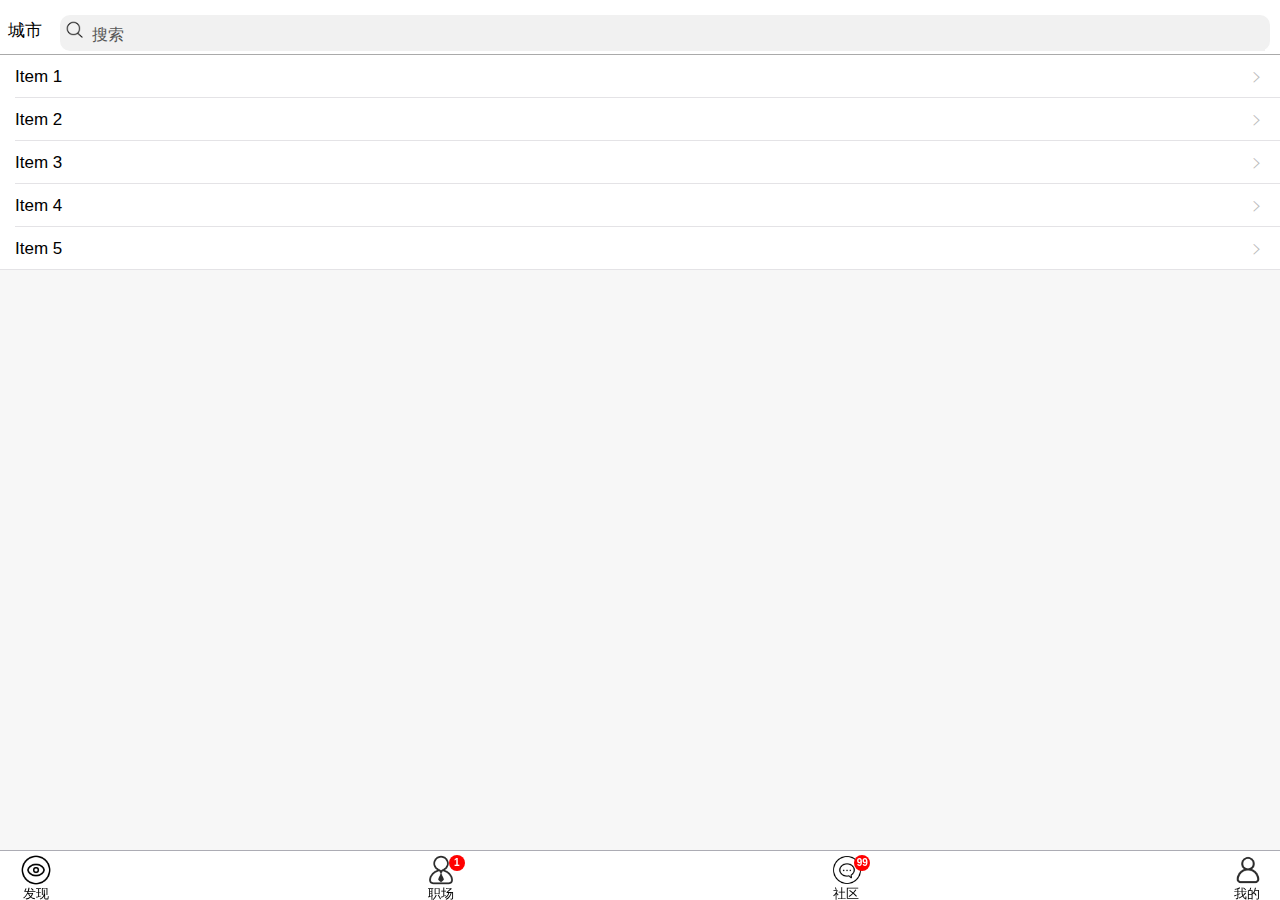
<file: partjob/index.html>
<!DOCTYPE html>
<html>
<head>
    <meta charset="utf-8">
    <meta name="viewport" content="width=device-width,initial-scale=1,minimum-scale=1,maximum-scale=1,user-scalable=no" />
	<meta name="apple-mobile-web-app-capable" content="yes">
	<meta name="apple-mobile-web-app-status-bar-style" content="black">
    <title></title>
    <script src="js/mui.min.js"></script>
    <link href="css/mui.min.css" rel="stylesheet"/>
	<script type="text/javascript" src="./js/jquery.js"></script>
	<script src="js/common.js" type="text/javascript" charset="utf-8"></script>
    <script type="text/javascript" charset="utf-8">
      	mui.init({
      	  pullRefresh : {
      	    container:"#body-show",//下拉刷新容器标识，querySelector能定位的css选择器均可，比如：id、.class等
      	    // down : {
      	    //   style:'circle',//必选，下拉刷新样式，目前支持原生5+ ‘circle’ 样式
      	    //   color:'#2BD009', //可选，默认“#2BD009” 下拉刷新控件颜色
      	    //   height:'50px',//可选,默认50px.下拉刷新控件的高度,
      	    //   range:'100px', //可选 默认100px,控件可下拉拖拽的范围
      	    //   offset:'50px', //可选 默认0px,下拉刷新控件的起始位置
      	    //   auto: false,//可选,默认false.首次加载自动上拉刷新一次
      	    //   callback :pulldownRefresh //必选，刷新函数，根据具体业务来编写，比如通过ajax从服务器获取新数据；
      	    // },
			up : {
			  callback :pullupRefresh //必选，刷新函数，根据具体业务来编写，比如通过ajax从服务器获取新数据；
			},
      	  },
      	});
		document.addEventListener( "plusready", function(){
			plus.navigator.setStatusBarStyle("dark");
			plus.navigator.setStatusBarBackground("#FFFFFF");
		}, false );
    </script>
	
	<script type="text/javascript">		
		var flag = [0, 0, 0, 0];
		$(function(){
			var height = $(window).height();
			var width = $(window).width();
			$(".my-foot").css({top: (height-50)+"px", width: width+"px"});
			$("#top-search").css("width", width);
			$(".my-foot img:nth-child(2)").css("margin-left", (width-40-134)/3);
			$(".my-foot img:nth-child(3)").css("margin-left", (width-40-134)/3);
			$(".my-foot img:nth-child(4)").css("margin-left", (width-40-134)/3-4);
			$(".search").css("width", (width-70));
			$(".search-input").css("width", (width-105));
			$("#img01").css({top: (height-17)+"px", left: "23px"})
			$(".my-foot span").css("top", height-17)
			$("#img02").css("left", (width-40-134)/3*1+59);
			$("#img03").css("left", (width-40-134)/3*2+96);
			$("#img04").css("left", (width-40-134)/3*3+128);
			$(".label-city").css({top: height/4+6+"px", left: "15px"});
			
			$(".city").click(
				function() {
					var city = ['秦皇岛', '石家庄', '徐州', '济南', '新乡', '唐山', '长治', '哈尔滨', '潍坊', '烟台', '保定'];
					for (var i = 0; i < city.length; i++) {
						$(".choose-city ul").append(
							'<button type="button" class="mui-btn" onclick="cityChanged(event)">'+city[i]+'</button>'
						);
					}
					
					$(".choose-city").show();
					$("#body-show").css({overflow: "hidden"});
					$('.choose-city').animate({
						top: height/4,
						left: 10,
						width: width-20,
						height:height/2
					},300,'swing',function(){
						$(".city-close").css({top: height/4+5+"px"});
						$(".label-city").show();
						$(".city-close").show();
					});
				});
				
			$(".city-close").click(
				function() {
					$(".city-close").hide();
					$(".label-city").hide();
					$('.choose-city').animate({
						top: 15,
						left: 10,
						width: 0,
						height:0
					},300,'swing',function(){
						$(".choose-city").hide();
						$("#body-show").css({overflow: "auto"});
					});
			});
		});
		
		function  cityChanged(event) {
			var html = event.srcElement;
			var citys = document.getElementById("city");
			city.innerHTML = html.innerHTML;
		}
		
		function setColor(index) {
			for (var i = 5; i < 9; i++) {
				var selectStr = "span:nth-child("+i+")";
				if (i == parseInt(index)) {
					$(selectStr).css("color", "#FB5D04");
				}
				else{
					$(selectStr).css("color", "black");
				}
			}
		}
		
		function find() {
			setColor(5);
			if (flag[0] == 0) {
				var tmpFlag = 0;
				for (var i = 0; i < 4; i++) {
					if (flag[i] == 1) {tmpFlag = i}
					if (i == 0) {
						flag[i] = 1;
					}
					else {
						flag[i] = 0;
					}
				}
				if (tmpFlag == 1){
					
				}
				else if (tmpFlag == 2){
					
				}
				else if (tmpFlag == 3){
					$(function(){
						$("#profile-main").animate({
							marginLeft: screen.width
						},200,'swing',function(){
							$("#profile-main").hide();
						});
					});
				}
			}
		}
		function job() {
			setColor(6);
			alert("工作模块待导入");
			if (flag[1] == 0) {
				for (var i = 0; i < 4; i++) {
					if (i == 1) {
						flag[i] = 1;
					}
					else {
						flag[i] = 0;
					}
				}
			}
		}
		function community() {
			setColor(7);
			alert("社区模块待导入");
			if (flag[2] == 0) {
				for (var i = 0; i < 4; i++) {
					if (i == 2) {
						flag[i] = 1;
					}
					else {
						flag[i] = 0;
					}
				}
			}
		}
		function profile() {
			setColor(8);
			if (flag[3] == 0) {
				for (var i = 0; i < 4; i++) {
					if (i == 3) {
						flag[i] = 1;
					}
					else {
						flag[i] = 0;
					}
				}
				$(function(){
					$("#profile-main").show();
					$("#profile-main").css({marginLeft: screen.width+"px"});
					$("#profile-main").animate({
						marginLeft: 0
					},200,'swing',function(){
					});
				});
			}
		}
		
		let flag_clear = 0;
		function clearText() {
			var body = document.getElementById("body-show");
			body.marginBottom = 0;
			if (flag_clear == 0) {
				$(".search-input").val("");
				flag_clear = 1;
			}
		}
		
		function setting() {
			$(function() {
				$("#setting").css({backgroundColor: "#F7F7F7"});
				setTimeout(function() {
					$("#setting").css({backgroundColor: "#FFFFFF"});
					plus.webview.open("./page/seting.html", "seting-page", {top:'0px',bottom:'0px'}, "slide-in-right");
				},100);
			});
		}
		function call() {
			$(function() {
				$("#call").css({backgroundColor: "#F7F7F7"});
				setTimeout(function() {
					$("#call").css({backgroundColor: "#FFFFFF"});
					plus.webview.open("./page/call.html", "call-page", {top:screen.height-176+"px",bottom:'0px'}, "slide-in-bottom");
				},100);
			});
		}
		function feedback() {
			$(function() {
				$("#feedback").css({backgroundColor: "#F7F7F7"});
				setTimeout(function() {
					$("#feedback").css({backgroundColor: "#FFFFFF"});
					plus.webview.open("./page/feedback.html", "feebback", {top:'0px',bottom:'0px'}, "slide-in-right");
				},100);
			});
		}
		function switchs() {
			$(function() {
				$("#switch").css({backgroundColor: "#F7F7F7"});
				setTimeout(function() {
					$("#switch").css({backgroundColor: "#FFFFFF"});
						plus.webview.open("./page/switch.html", "switch", {top:'0px',bottom:'0px'}, "slide-in-right");
				},100);
			});
		}
	</script>
	<link rel="stylesheet" type="text/css" href="css/index.css"/>
	<link rel="stylesheet" type="text/css" href="./css/profile.page.css"/>
</head>
<body style="background-color: white;">
	<div class="main-page">
		<div id="top-search" style="background-color: white;">
			<div class="city" id="city">
				城市
			</div>
			<div class="search">
				<img src="static/images/search.png" class="search-icon">
				<input class="search-input" value="搜索" onclick="clearText()"></input>
			</div>
		</div>
		<div id="body-show" style="background-color: #F7F7F7;">
			<!--下拉刷新容器-->
			<div id="refreshContainer">
					<ul class="mui-table-view mui-table-view-chevron">
						<li class="mui-table-view-cell">
							<a href="" class="mui-navigate-right">Item 1</a>
						</li>
						<li class="mui-table-view-cell">
							<a href="" class="mui-navigate-right">Item 2</a>
						</li>
						<li class="mui-table-view-cell">
							<a href="" class="mui-navigate-right">Item 3</a>
						</li>
						<li class="mui-table-view-cell">
							<a href="" class="mui-navigate-right">Item 4</a>
						</li>
						<li class="mui-table-view-cell">
							<a href="" class="mui-navigate-right">Item 5</a>
						</li>
					</ul>
				</div>
			</div>
			<!-- <input type="file" accept="image/png, image/jpeg image/jpg" name="images"/> -->
		</div>
	</div>
	<div class="my-foot" id="myfoot" "background-color: white;">
		<img src="static/images/find.png" onclick="find()">
		<img src="./static/images/job.png" onclick="job()">
		<img src="./static/images/commuity.png" onclick="community()">
		<img src="./static/images/profile.png" onclick="profile()">
		<span id="img01">发现</span>
		<span id="img02"><b id="job-num">1</b>职场</span>
		<span id="img03"><b id="community-num">99</b>社区</span>
		<span id="img04">我的</span>
	</div>
	
	<script type="text/javascript">
		
	</script>
	
	<div class="choose-city" style="position: fixed; z-index: 1;" hidden="true">
		<span class="label-city" hidden="true" style="position: fixed;">选择城市：</span>
		<img src="static/svg/close.svg" class="city-close" hidden="true">
		<ul style="margin-top: 30px; margin-left: 20px; margin-right: 30px;">
		</ul>
		
	</div>
	
	<div id="profile-main" style="background-color: #F7F7F7; position: absolute; z-index: 1;" hidden="true">
		<div id="my-info" style="background-color: #FFFFFF;">
			<img src="static/images/01.jpg" id="person-img" onclick="person-info()">
			<div id="info" style="display: inline;">
				<span id="name" style="font-size: 34px;" onclick="person-info()">
					ceaqw
				</span>
				<span id="balance" style="display: block;" onclick="money()">
					<span id="money" style="font-size: 24px; color: orange;">
						0.00
					</span>
					元
				</span>
				<span id="get-money" onclick="getmoney()">
					提现余额 >
				</span>
			</div>
			<span id="resume" onclick="resume()">
				我的简历 >
			</span>
		</div>
		<div id="my-job">
			<div id="title" style="font-size: 20px;">我的投递</div>
			<span onclick="seek()"><img src="static/svg/show.svg" ><div>被查看</div></span>
			<span onclick="getJob()"><img src="static/svg/get.svg"><div>已录取</div></span>
			<span onclick="say()"><img src="static/svg/say.svg"><div>待评价</div></span>
		</div>
		<div id="others">
			<div onclick="call()" id="call">
				<img src="static/svg/call.svg" >
				<span id="commuity">联系客服</span>
			</div>
			<div onclick="feedback()" id="feedback">
				<img src="static/svg/feedback.svg" >
				<span>反馈投诉</span>
				<div id="more" style="display: inline;">></div>
			</div>
			<div onclick="switchs()" id="switch">
				<img src="static/svg/switch.svg" >
				<span><b id="people-card" style="display: inline;float: right; font-weight: 500; font-size: 16px; margin-right: 50px; color: #555555;">应聘者</b>切换身份</span>
				<div id="more" style="display: inline;">></div>
			</div>
			<div onclick="setting()" id="setting">
				<img src="static/svg/set.svg" >
				<span>设置</span>
				<div id="more" style="display: inline;">></div>
			</div>
		</div>
	</div>
	<script type="text/javascript">
		var profile_main = document.getElementById("profile-main");
		// profile_main.style.width = document.innerWidth;
		profile_main.style.height = document.documentElement.clientHeight-50+"px";
		profile_main.style.width = screen.width+"px";
				
		$(function(){
			$("#others #more").css({marginLeft: $(window).width()-60+"px"});
			$("#others #more").css({marginTop: 15+"px"});
			$("#others span").css({width: screen.width-50+"px"});
			$("#my-job span").css({marginLeft: (screen.width-105)/4+"px"})
		});
	</script>
	<script type="text/javascript">
		
	</script>
</body>
</html>
</file>
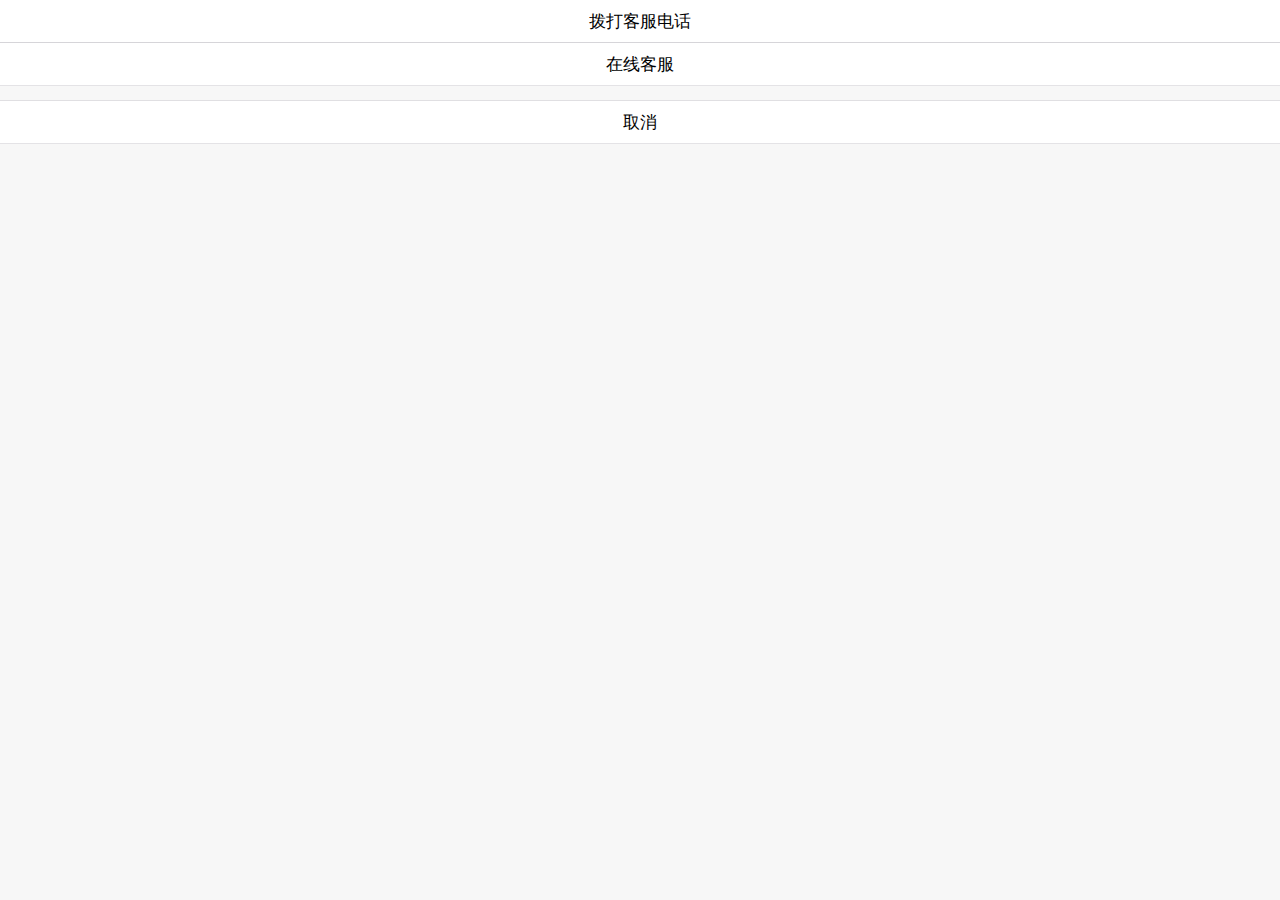
<file: partjob/page/call.html>
<!doctype html>
<html>

	<head>
		<meta charset="utf-8">
		<title></title>
		<meta name="viewport" content="width=device-width,initial-scale=1,minimum-scale=1,maximum-scale=1,user-scalable=no" />
		<link href="../css/mui.min.css" rel="stylesheet" />
		<script type="text/javascript">
			document.addEventListener( "plusready", function(){
			}, false );
		</script>
		<script type="text/javascript">
			function call() {
				plus.device.dial("17737962591", false);
			}
		</script>
		<style type="text/css">
			#main {
				/* background-color: #000000; */
				height: 80px;
			}
			a {
				color: #333333;
				text-align: center;
			}
			.buttom {
				margin-top: 15px;
			}
			#first {
				border-radius: 15px;
			}
		</style>
	</head>

	<body style="background-color: #F7F7F7;">
		<script src="../js/mui.min.js"></script>
		<script type="text/javascript">
			mui.init()
		</script>
		<div id="main">
			<div id="first">
				<ul class="mui-table-view">
					<li class="mui-table-view-cell">
						<a id="call-iphone" onclick="call()">拨打客服电话</a>
					</li>
				</ul>
				<ul class="mui-table-view">
					<li class="mui-table-view-cell">
						<a id="call-online" style="display: block;">在线客服</a>
					</li>
				</ul>
			</dic>
			<div class="buttom">
				<ul class="mui-table-view">
					<li class="mui-table-view-cell">
						<a id="cancel" style="display: block;" class="mui-action-back">取消</a>
					</li>
				</ul>
			</div>
		</div>
	</body>

</html>
</file>
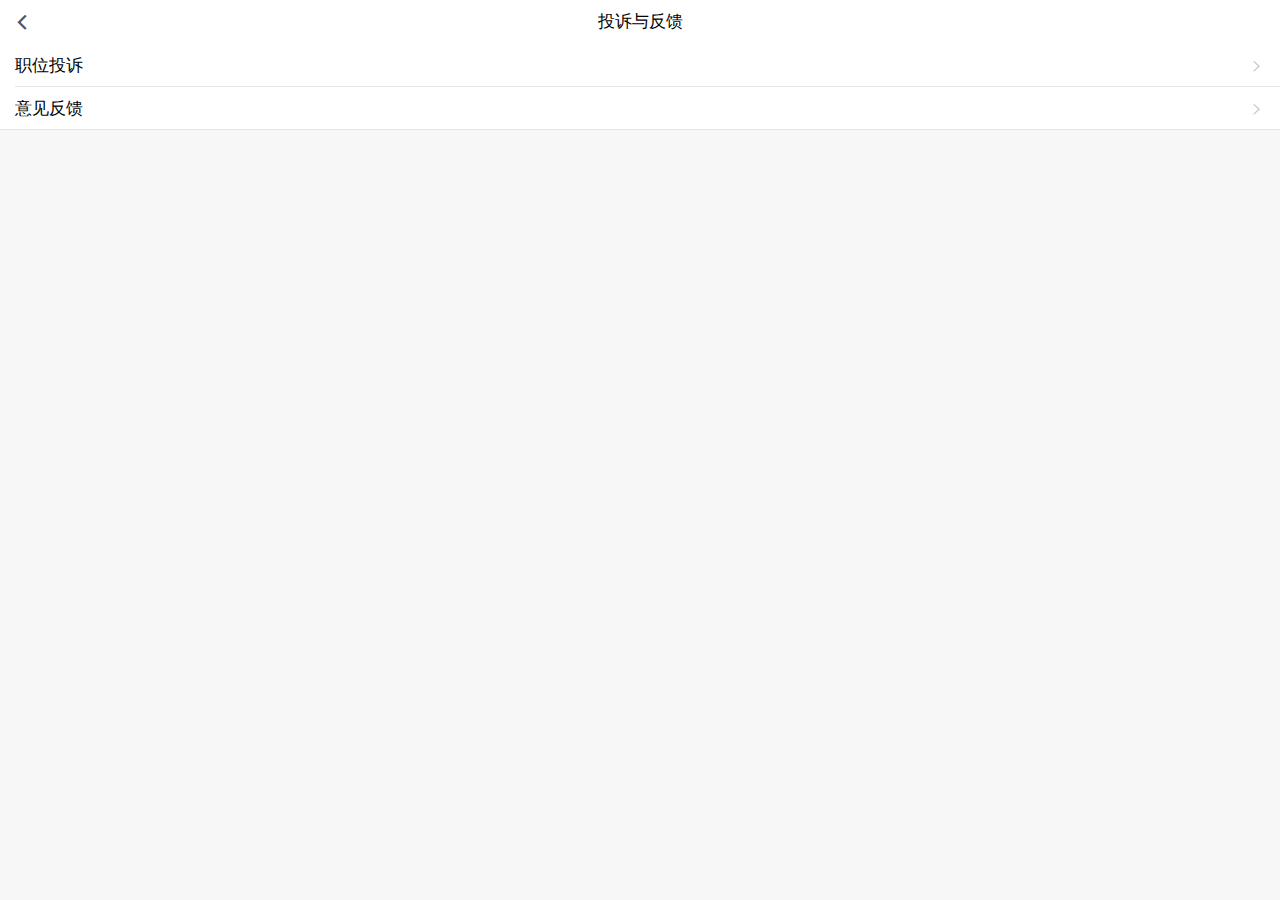
<file: partjob/page/feedback.html>
<!doctype html>
<html>
	<head>
		<meta charset="utf-8">
		<title></title>
		<meta name="viewport" content="width=device-width,initial-scale=1,minimum-scale=1,maximum-scale=1,user-scalable=no" />
		<link href="../css/mui.min.css" rel="stylesheet" />
		<script src="../js/mui.min.js"></script>
		<script type="text/javascript">
			mui.init()
			document.addEventListener( "plusready", function(){
				plus.navigator.setStatusBarStyle("dark");
				plus.navigator.setStatusBarBackground("#FFFFFF");
			}, false );
		</script>
	</head>

	<body style="background-color: #F7F7F7;">
		<header class="mui-bar mui-bar-nav" style="box-shadow: none; background-color: #FFFFFF;">
			<a class="mui-action-back mui-icon mui-icon-left-nav mui-pull-left" style="color: #555555;"></a>
			<h1 class="mui-title">投诉与反馈</h1>
		</header>
		<div id="body" style="margin-top: 44px;">
			<ul class="mui-table-view mui-table-view-chevron">
				<li class="mui-table-view-cell">
					<a class="mui-navigate-right">职位投诉</a>
				</li>
				<li class="mui-table-view-cell">
					<a class="mui-navigate-right">意见反馈</a>
				</li>
			</ul>
		</div>
	</body>
</html>
</file>
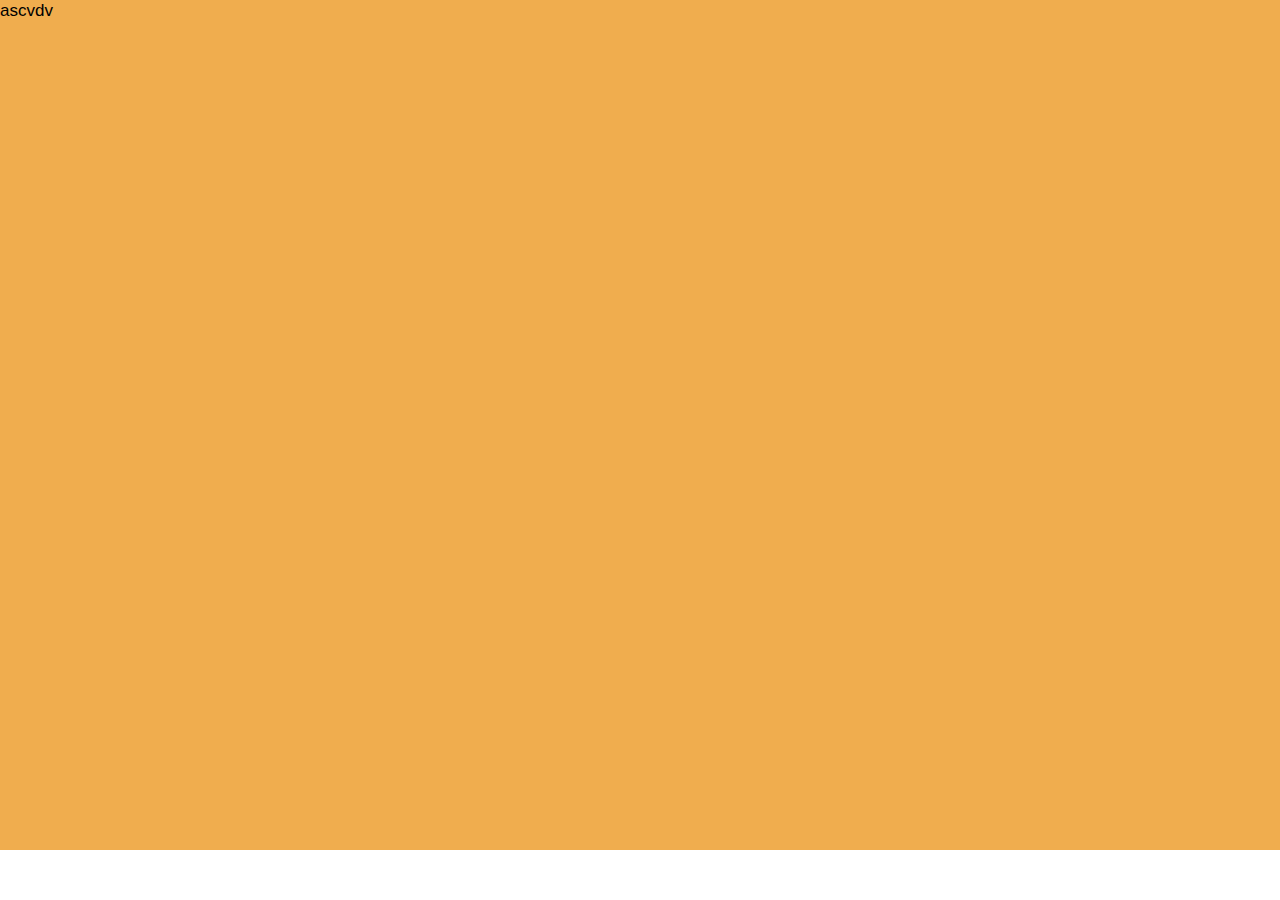
<file: partjob/page/profile.html>
<!DOCTYPE html>
<html lang="zh" id="profile-page">
<head>
	<meta charset="UTF-8">
	<meta name="viewport" content="width=device-width, initial-scale=1.0">
	<meta http-equiv="X-UA-Compatible" content="ie=edge">
	<script src="../js/mui.min.js"></script>
	<link href="../css/mui.min.css" rel="stylesheet"/>
	<title></title>
</head>
<body style="background-color:#FFFFFF">
	<div id="profile-main" style="background-color: #F0AD4E;">
		ascvdv
	</div>
	<script type="text/javascript">
		var profile_main = document.getElementById("profile-main")
		// profile_main.style.width = document.innerWidth;
		profile_main.style.height = screen.height-50+"px";
	</script>
</body>
</html>

<!-- plus.webview.open("./page/profile.html", "profile-page", {top:'0px',bottom:'50px'}, "slide-in-right"); -->
</file>
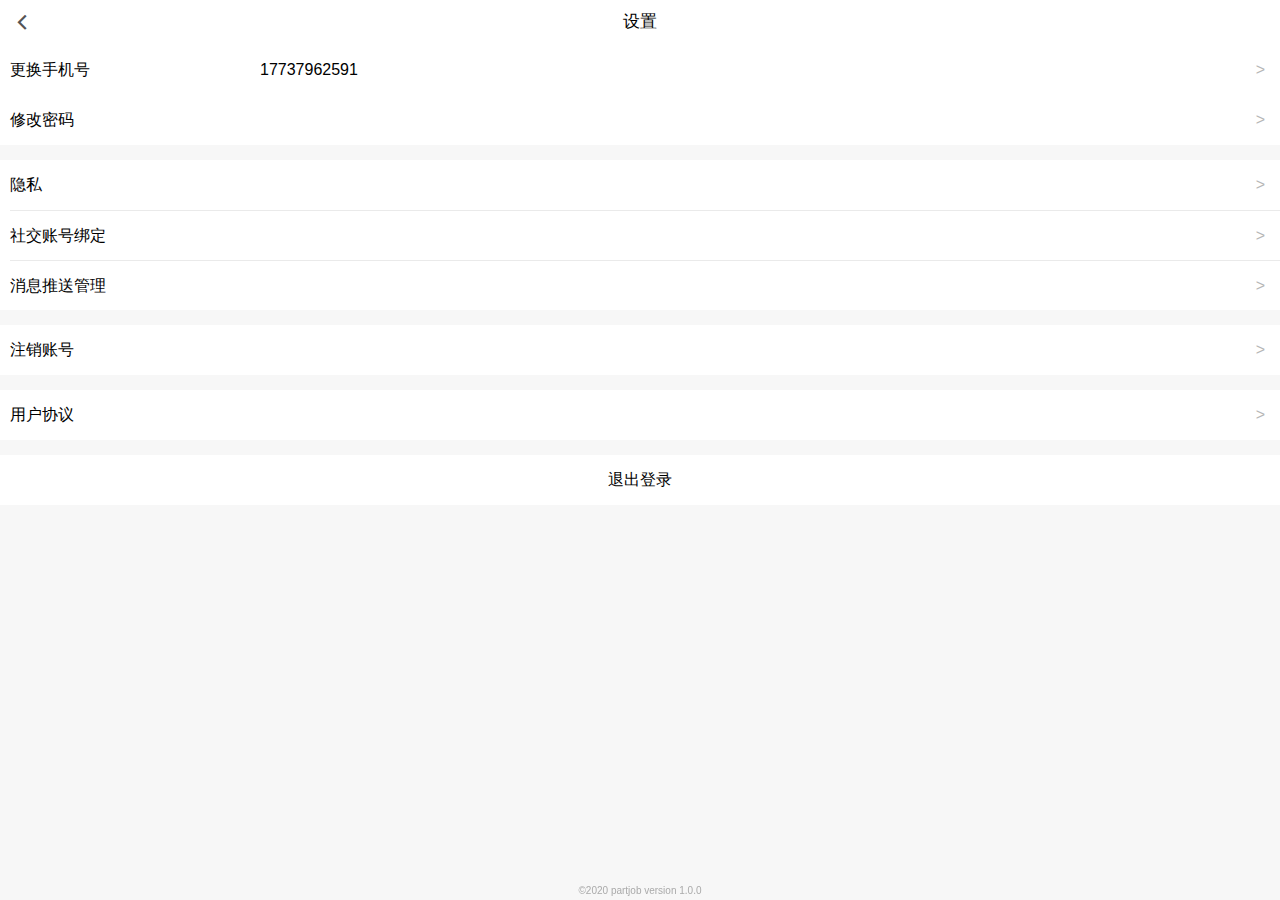
<file: partjob/page/seting.html>
<!doctype html>
<html id="setting-page">
	<head>
		<meta charset="utf-8">
		<title></title>
		<meta name="viewport" content="width=device-width,initial-scale=1,minimum-scale=1,maximum-scale=1,user-scalable=no" />
		<link href="../css/mui.min.css" rel="stylesheet" />
		<script src="../js/mui.min.js"></script>
		<script src="../js/jquery.js" type="text/javascript" charset="utf-8"></script>
		<script type="text/javascript">
			mui.init()
			document.addEventListener( "plusready", function(){
				plus.navigator.setStatusBarStyle("dark");
				plus.navigator.setStatusBarBackground("#FFFFFF");
			}, false );
			$(function(){
				
			})
		</script>
		<style type="text/css">
			#body-show {
				background-color: #FFFFFF;
				font-size: 16px;
			}
			
			#body-show #block {
				margin-top: 15px;
				background-color: white;
			}
			
			#body-show #border {
				height: 50px;
				margin-left: 10px;
				line-height: 50px;
			}
			
			.logout{
				text-align: center;
				height: 50px;
				line-height: 50px;
			}
			
			#border #more {
				float: right;
				margin-right: 15px;
				color: #B6B6B6;
			}
			
			#phone {
				position: absolute;
				margin-left: 170px;
			}
			
			.border {
				border-style: solid;
				border-width: 0.5px 0px 0px 0rem;
				border-color: #EAEAEA;
			}
		</style>
	</head>
	<body style="background-color: #F7F7F7;">
		<header class="mui-bar mui-bar-nav" style="box-shadow: none;background-color: #FFFFFF; height: 45px;">
			<a class="mui-action-back mui-icon mui-icon-left-nav mui-pull-left" style="color: #555555;"></a>
			<h1 class="mui-title">设置</h1>
		</header>
		<div style="margin-top: 45px; background-color: #F7F7F7;" id="body-show">
			<div id="block">
				<div id="border">
					<span>更换手机号</span>
					<span id="phone">17737962591</span>
					<span id="more">></span>
				</div>
				<div id="border">
					<span>修改密码</span>
					<span id="more">></span>
				</div>
			</div>
			<div id="block">
				<div id="border">
					<span>隐私</span>
					<span id="more">></span>
				</div>
				<div id="border" class="border">
					<span>社交账号绑定</span>
					<span id="more">></span>
				</div>
				<div id="border" class="border">
					<span>消息推送管理</span>
					<span id="more">></span>
				</div>
			</div>
			<div id="block">
				<div id="border">
					<span>注销账号</span>
					<span id="more">></span>
				</div>
			</div>
			<div id="block">
				<div id="border">
					<span>用户协议</span>
					<span id="more">></span>
				</div>
			</div>
			<div id="block" class="logout">退出登录</div>
		</div>
		<span id="version" style="font-size: 10px; color: #AAAAAA; position: fixed; text-align: center;">©2020 partjob version 1.0.0</span>
		<script type="text/javascript">
			var version = document.getElementById("version");
			version.style.width = screen.width+"px";
			version.style.top = document.documentElement.clientHeight-20+"px";
		</script>
	</body>
</html>
</file>
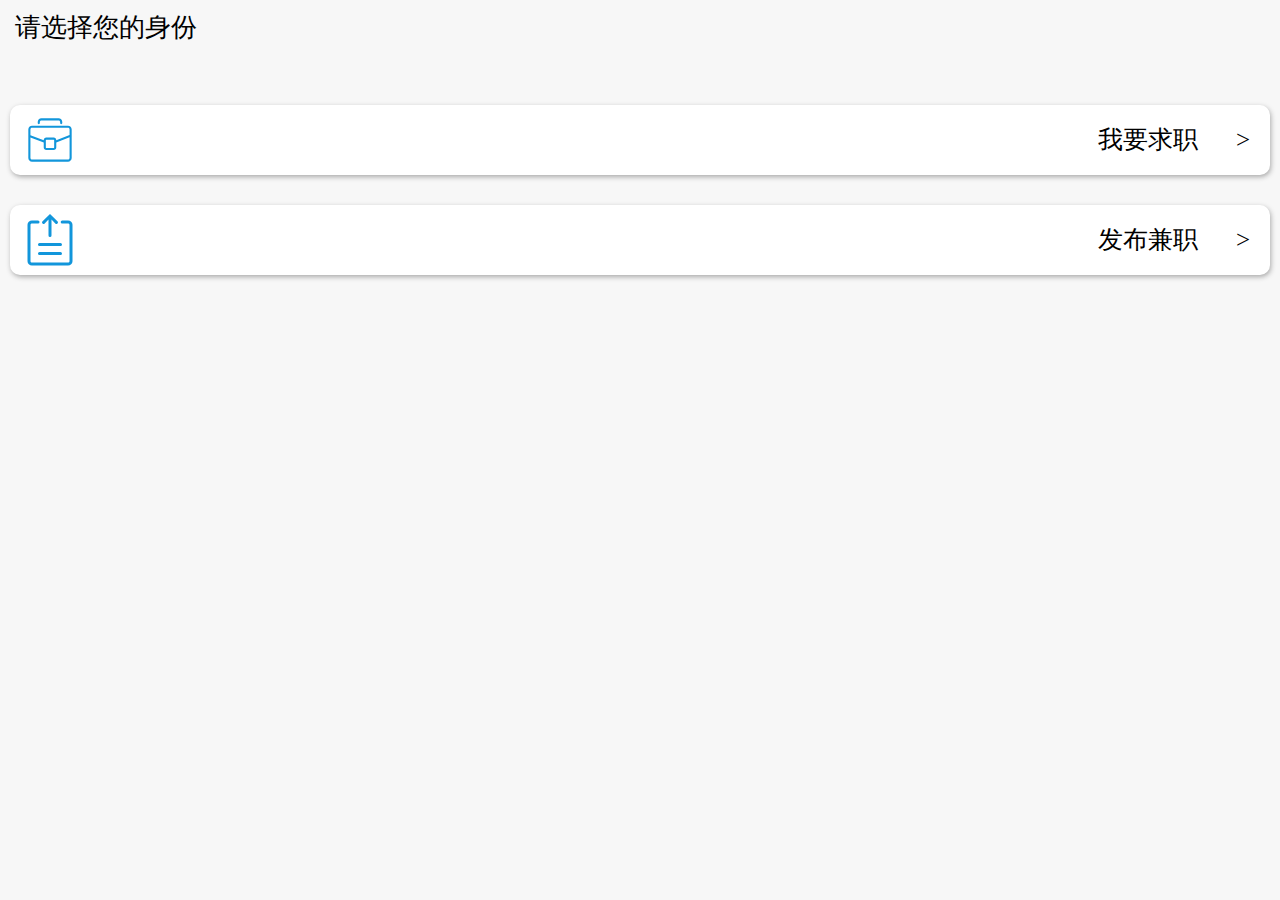
<file: partjob/page/switch.html>
<!DOCTYPE html>
<html lang="zh">
<head>
	<meta charset="UTF-8">
	<meta name="viewport" content="width=device-width, initial-scale=1.0">
	<meta http-equiv="X-UA-Compatible" content="ie=edge">
	<script src="../js/mui.min.js" type="text/javascript" charset="utf-8"></script>
	<script src="../js/jquery.js" type="text/javascript" charset="utf-8"></script>
	<script type="text/javascript">
		mui.init();
		document.addEventListener( "plusready", function(){
			plus.navigator.setStatusBarStyle("dark");
			plus.navigator.setStatusBarBackground("#F7F7F7");
		}, false );
	</script>
	<script type="text/javascript">
		function get_job() {
			$(function() {
				$("#get-job").css({backgroundColor: "#F7F7F7"});
				setTimeout(function() {
					$("#get-job").css({backgroundColor: "#FFFFFF"});
					// plus.webview.open("./page/seting.html", "seting-page", {top:'0px',bottom:'0px'}, "slide-in-right");
				},150);
			});
		}
		
		function put_job() {
			$(function() {
				$("#put-job").css({backgroundColor: "#F7F7F7"});
				setTimeout(function() {
					$("#put-job").css({backgroundColor: "#FFFFFF"});
					// plus.webview.open("./page/seting.html", "seting-page", {top:'0px',bottom:'0px'}, "slide-in-right");
				},150);
			});
		}
	</script>
	<style type="text/css">
		#title {
			margin-top: 10px;
			margin-left: 15px;
			font-size: 26px;
		}
		
		#get-job, #put-job {
			height: 70px;
			background-color: #FFFFFF;
			margin-left: 10px;
			margin-right: 10px;
			border-radius: 10px;
			box-shadow: 1px 2px 5px #AAAAAA;
		}
		
		#get-job {
			margin-top: 60px;
		}
		#put-job {
			margin-top: 30px;
		}
		
		img {
			margin: 5px 10px;
			width: 60px;
			height: 60px;
		}
		span {
			float: right;
			line-height: 70px;
			margin-right: 20px;
			font-size: 25px;
		}
	</style>	
</head>
<body style="background-color: #F7F7F7;margin: 0px;">
	<div id="title">请选择您的身份</div>
	<div id="get-job" onclick="get_job()">
		<img src="../static/svg/getjob.svg" >
		<span>我要求职&nbsp;&nbsp;&nbsp;&nbsp;&nbsp;&nbsp;></span>
	</div>
	<div id="put-job" onclick="put_job()">
		<img src="../static/svg/sub.svg" >
		<span>发布兼职&nbsp;&nbsp;&nbsp;&nbsp;&nbsp;&nbsp;></span>
	</div>
</body>
</html>
</file>
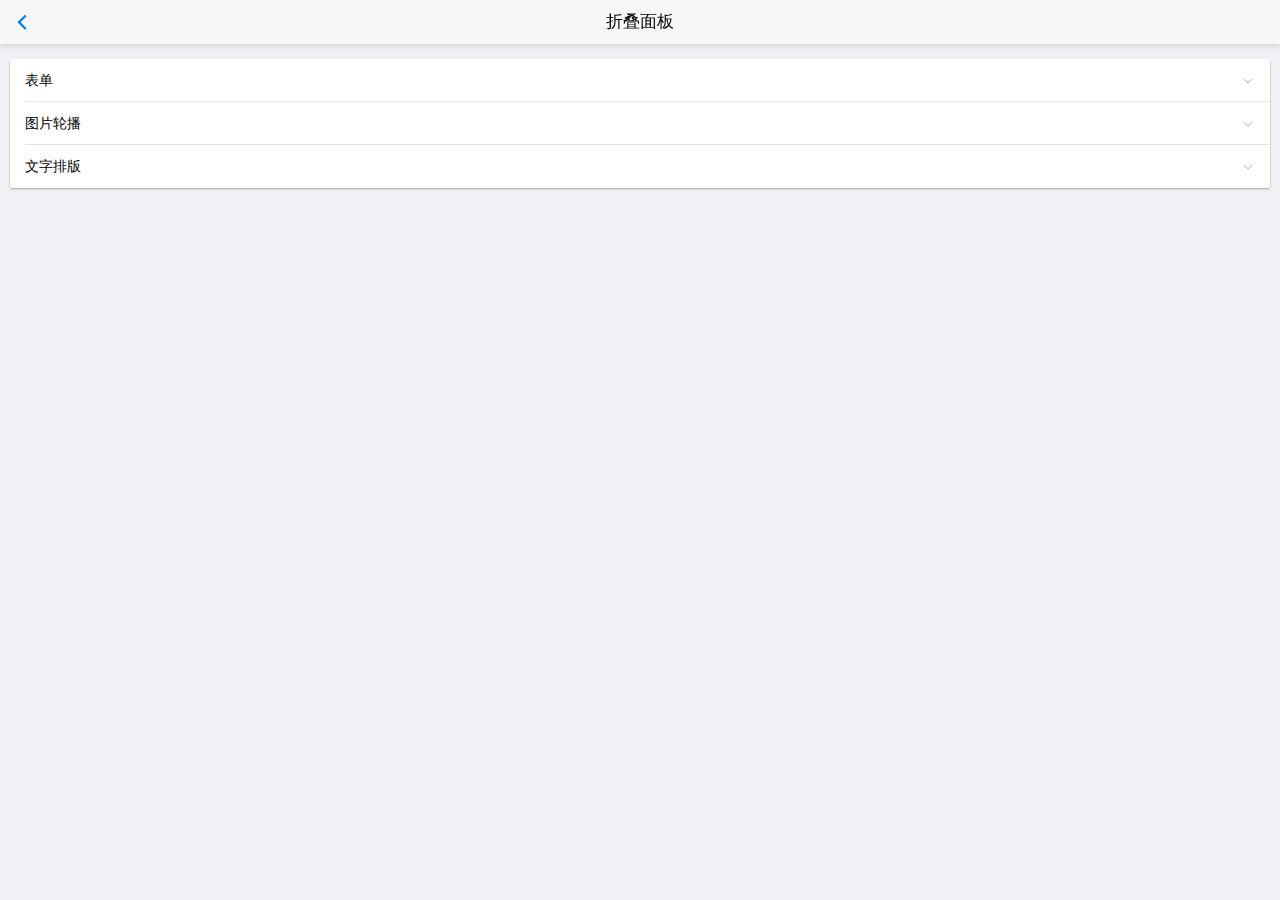
<file: ttt/examples/accordion.html>
<!DOCTYPE html>
<html>

	<head>
		<meta charset="utf-8">
		<title>Hello MUI</title>
		<meta name="viewport" content="width=device-width, initial-scale=1,maximum-scale=1,user-scalable=no">
		<meta name="apple-mobile-web-app-capable" content="yes">
		<meta name="apple-mobile-web-app-status-bar-style" content="black">

		<!--标准mui.css-->
		<link rel="stylesheet" href="../css/mui.min.css">
		<!--App自定义的css-->
		<!--<link rel="stylesheet" type="text/css" href="../css/app.css"/>-->
		
	</head>
	<body>
		<header class="mui-bar mui-bar-nav">
			<a class="mui-action-back mui-icon mui-icon-left-nav mui-pull-left"></a>
			<h1 class="mui-title">折叠面板</h1>
		</header>
		<div class="mui-content">
			<div class="mui-card">
				<ul class="mui-table-view">
					<li class="mui-table-view-cell mui-collapse">
						<a class="mui-navigate-right" href="#">表单</a>
						<div class="mui-collapse-content">
							<form class="mui-input-group">
								<div class="mui-input-row">
									<label>Input</label>
									<input type="text" placeholder="普通输入框">
								</div>
								<div class="mui-input-row">
									<label>Input</label>
									<input type="text" class="mui-input-clear" placeholder="带清除按钮的输入框">
								</div>
		
								<div class="mui-input-row mui-plus-visible">
									<label>Input</label>
									<input type="text" class="mui-input-speech mui-input-clear" placeholder="语音输入">
								</div>
								<div class="mui-button-row">
									<button class="mui-btn mui-btn-primary" type="button" onclick="return false;">确认</button>&nbsp;&nbsp;
									<button class="mui-btn mui-btn-primary" type="button" onclick="return false;">取消</button>
								</div>
							</form>
						</div>
					</li>
					<li class="mui-table-view-cell mui-collapse">
						<a class="mui-navigate-right" href="#">图片轮播</a>
						<div class="mui-collapse-content">
							<div id="slider" class="mui-slider">
								<div class="mui-slider-group mui-slider-loop">
									<!-- 额外增加的一个节点(循环轮播：第一个节点是最后一张轮播) -->
									<div class="mui-slider-item mui-slider-item-duplicate">
										<a href="#">
											<img src="../images/yuantiao.jpg">
										</a>
									</div>
									<!-- 第一张 -->
									<div class="mui-slider-item">
										<a href="#">
											<img src="../images/shuijiao.jpg">
										</a>
									</div>
									<!-- 第二张 -->
									<div class="mui-slider-item">
										<a href="#">
											<img src="../images/muwu.jpg">
										</a>
									</div>
									<!-- 第三张 -->
									<div class="mui-slider-item">
										<a href="#">
											<img src="../images/cbd.jpg">
										</a>
									</div>
									<!-- 第四张 -->
									<div class="mui-slider-item">
										<a href="#">
											<img src="../images/yuantiao.jpg">
										</a>
									</div>
									<!-- 额外增加的一个节点(循环轮播：最后一个节点是第一张轮播) -->
									<div class="mui-slider-item mui-slider-item-duplicate">
										<a href="#">
											<img src="../images/shuijiao.jpg">
										</a>
									</div>
								</div>
								<div class="mui-slider-indicator">
									<div class="mui-indicator mui-active"></div>
									<div class="mui-indicator"></div>
									<div class="mui-indicator"></div>
									<div class="mui-indicator"></div>
								</div>
							</div>
						</div>
					</li>
					<li class="mui-table-view-cell mui-collapse">
						<a class="mui-navigate-right" href="#">文字排版</a>
						<div class="mui-collapse-content">
							<h1>h1. Heading</h1>
							<h2>h2. Heading</h2>
							<h3>h3. Heading</h3>
							<h4>h4. Heading</h4>
							<h5>h5. Heading</h5>
							<h6>h6. Heading</h6>
							<p>
								p. 目前最接近原生App效果的框架。
							</p>
						</div>
					</li>
				</ul>
			</div>
		</div>
		<script src="../js/mui.min.js"></script>
		<script>
			mui.init({
				swipeBack:true //启用右滑关闭功能
			});
		</script>
	</body>

</html>
</file>
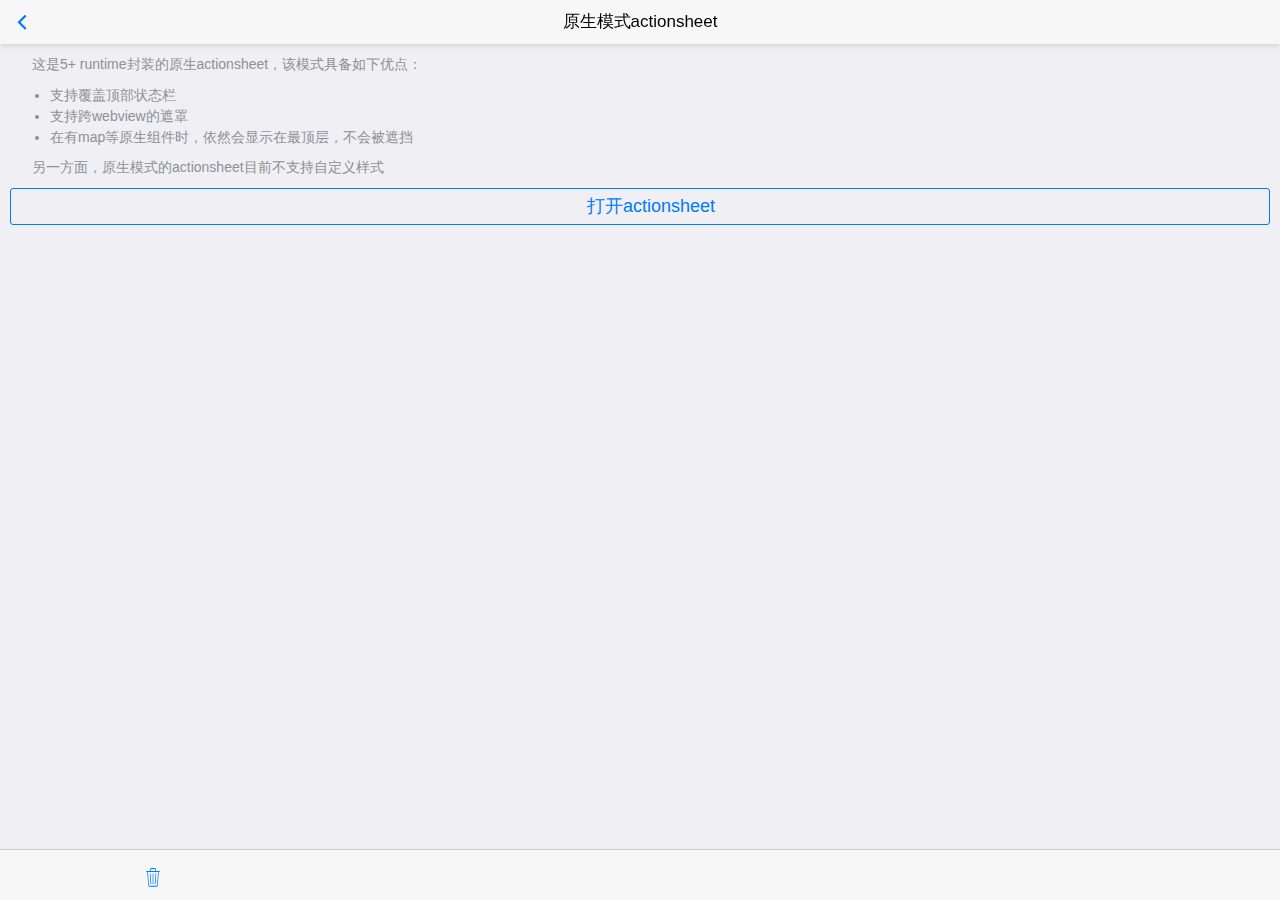
<file: ttt/examples/actionsheet-plus.html>
<!DOCTYPE html>
<html>

	<head>
		<meta charset="utf-8">
		<title>Hello MUI</title>
		<meta name="viewport" content="width=device-width, initial-scale=1,maximum-scale=1,user-scalable=no">
		<meta name="apple-mobile-web-app-capable" content="yes">
		<meta name="apple-mobile-web-app-status-bar-style" content="black">

		<!--标准mui.css-->
		<link rel="stylesheet" href="../css/mui.min.css">
		<!--App自定义的css-->
		<!--<link rel="stylesheet" type="text/css" href="../css/app.css"/>-->
		<style>
			p {
				text-indent: 22px;
			}
			span.mui-icon {
				font-size: 14px;
				color: #007aff;
				margin-left: -15px;
				padding-right: 10px;
			}
			#info{
		  		padding: 20px 10px ;
		  	}
		  	.des{
		  		margin: .5em 0;
		  	}
		  	.des>li{
		  		font-size: 14px;
				color: #8f8f94;
		  	}
		</style>
	</head>

	<body>

		<header class="mui-bar mui-bar-nav">
			<a class="mui-action-back mui-icon mui-icon-left-nav mui-pull-left"></a>
			<h1 class="mui-title">原生模式actionsheet</h1>
		</header>
		<nav class="mui-bar mui-bar-tab">
			<a id="delete-btn" class="mui-tab-item">
				<span class="mui-icon mui-icon-trash"></span>
			</a>
			<a class="mui-tab-item" href="#">
			</a>
			<a class="mui-tab-item" href="#">
			</a>
			<a class="mui-tab-item" href="#">
			</a>
		</nav>
		<div class="mui-content">
			<div class="mui-content-padded">
				<p>这是5+ runtime封装的原生actionsheet，该模式具备如下优点：</p>
				<ul class="des">
					<li>支持覆盖顶部状态栏</li>
					<li>支持跨webview的遮罩</li>
					<li>在有map等原生组件时，依然会显示在最顶层，不会被遮挡</li>
				</ul>	
				<p>另一方面，原生模式的actionsheet目前不支持自定义样式</p>	
				
				<p>
					<a id="picture-btn" class="mui-btn mui-btn-primary mui-btn-block mui-btn-outlined" style="padding: 5px 20px;">打开actionsheet</a>
				</p>
			</div>
		</div>
		<p id="info"></p>
	</body>
	<script src="../js/mui.min.js"></script>
	<script>
		mui.init({
			swipeBack:true //启用右滑关闭功能
		});
		mui('body').on('shown', '.mui-popover', function(e) {
			//console.log('shown', e.detail.id);//detail为当前popover元素
		});
		mui('body').on('hidden', '.mui-popover', function(e) {
			//console.log('hidden', e.detail.id);//detail为当前popover元素
		});
		var info = document.getElementById("info");
		document.getElementById("picture-btn").addEventListener('tap',function () {
			var btnArray = [{title:"拍照或录像"},{title:"选取现有的"}];
			plus.nativeUI.actionSheet( {
				title:"选择照片",
				cancel:"取消",
				buttons:btnArray
			}, function(e){
				var index = e.index;
				var text = "你刚点击了\"";
				switch (index){
					case 0:
						text += "取消";
						break;
					case 1:
						text += "拍照或录像";
						break;
					case 2:
						text += "选取现有的";
						break;
				}
				info.innerHTML = text+"\"按钮";
			} );
		});
		document.getElementById("delete-btn").addEventListener('tap',function () {
			var btnArray = [{title:"删除信息",style:"destructive"}];
			plus.nativeUI.actionSheet( {
				cancel:"取消",
				buttons:btnArray
			}, function(e){
				var index = e.index;
				var text = "你刚点击了\"";
				switch (index){
					case 0:
						text += "取消";
						break;
					case 1:
						text += "删除信息";
						break;
				}
				info.innerHTML = text+"\"按钮";
			} );
		});
	</script>

</html>
</file>
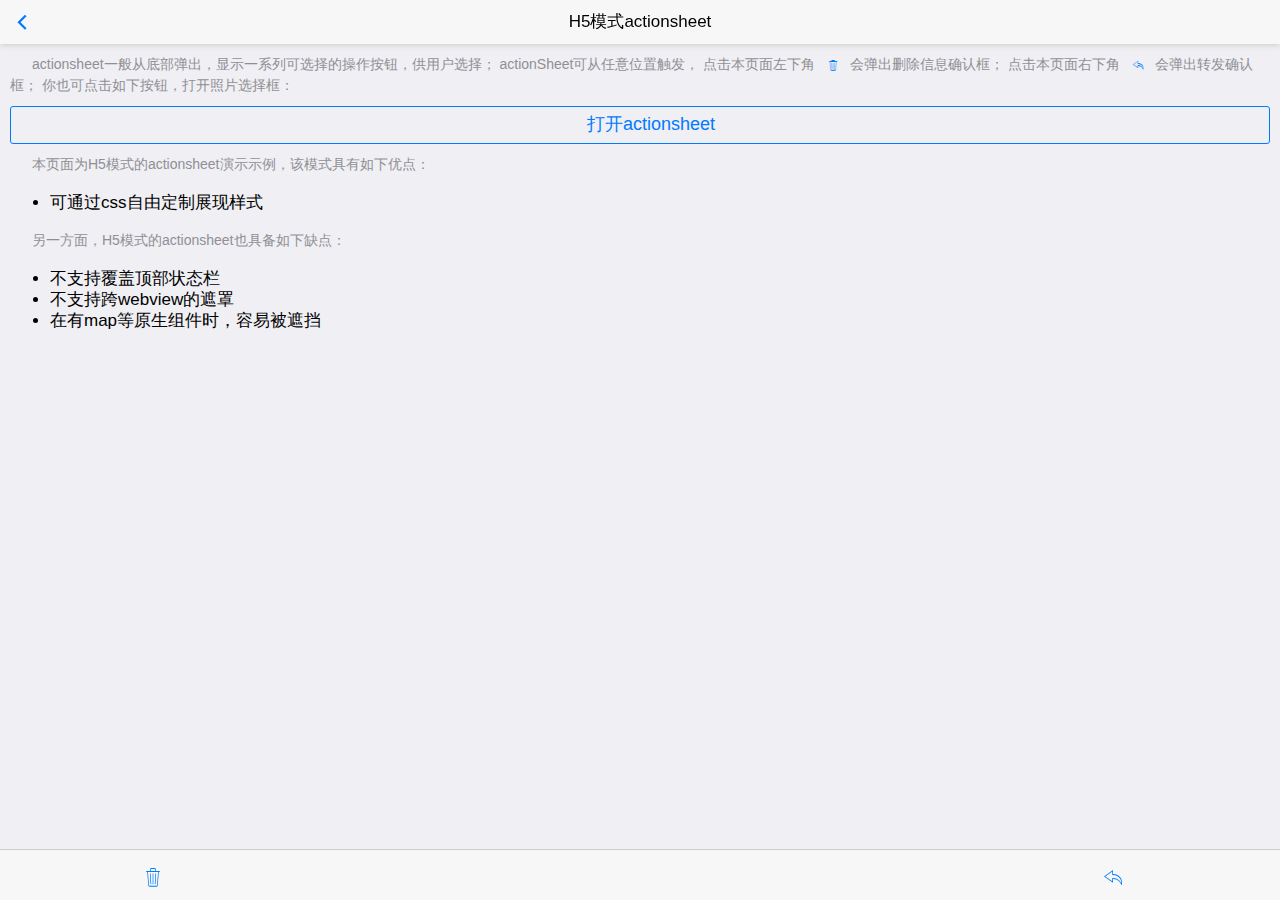
<file: ttt/examples/actionsheet.html>
<!DOCTYPE html>
<html>

	<head>
		<meta charset="utf-8">
		<title>Hello MUI</title>
		<meta name="viewport" content="width=device-width, initial-scale=1,maximum-scale=1,user-scalable=no">
		<meta name="apple-mobile-web-app-capable" content="yes">
		<meta name="apple-mobile-web-app-status-bar-style" content="black">
		<!--标准mui.css-->
		<link rel="stylesheet" href="../css/mui.min.css">
		<!--App自定义的css-->
		<!--<link rel="stylesheet" type="text/css" href="../css/app.css"/>-->
		<style>
			p {
				text-indent: 22px;
			}
			span.mui-icon {
				font-size: 14px;
				color: #007aff;
				margin-left: -15px;
				padding-right: 10px;
			}
			#info {
				padding: 20px 10px;
			}
			/*.des {
				margin: .5em 0;
			}
			.des>li {
				font-size: 14px;
				color: #8f8f94;
			}*/
		</style>
	</head>

	<body>

		<header class="mui-bar mui-bar-nav">
			<a class="mui-action-back mui-icon mui-icon-left-nav mui-pull-left"></a>
			<h1 class="mui-title">H5模式actionsheet</h1>
		</header>
		<nav class="mui-bar mui-bar-tab">
			<a class="mui-tab-item" href="#delete">
				<span class="mui-icon mui-icon-trash"></span>
			</a>
			<a class="mui-tab-item" href="#">
			</a>
			<a class="mui-tab-item" href="#">
			</a>
			<a class="mui-tab-item" href="#forward">
				<span class="mui-icon mui-icon-undo"></span>
			</a>
		</nav>
		<div class="mui-content">
			<div class="mui-content-padded">
				<p>actionsheet一般从底部弹出，显示一系列可选择的操作按钮，供用户选择； actionSheet可从任意位置触发， 点击本页面左下角
					<span class="mui-icon mui-icon-trash"></span>会弹出删除信息确认框； 点击本页面右下角
					<span class="mui-icon mui-icon-undo"></span>会弹出转发确认框； 你也可点击如下按钮，打开照片选择框：
				</p>
				<p>
					<a href="#picture" class="mui-btn mui-btn-primary mui-btn-block mui-btn-outlined" style="padding: 5px 20px;">打开actionsheet</a>
				</p>
				<p>本页面为H5模式的actionsheet演示示例，该模式具有如下优点：</p>
				<ul class="des">
					<li>可通过css自由定制展现样式</li>
				</ul>

				<p>另一方面，H5模式的actionsheet也具备如下缺点：</p>
				<ul class="hm-description">
					<li>不支持覆盖顶部状态栏</li>
					<li>不支持跨webview的遮罩</li>
					<li>在有map等原生组件时，容易被遮挡</li>
				</ul>
				<p id="info"></p>
			</div>
		</div>

		<div id="delete" class="mui-popover mui-popover-action mui-popover-bottom">
			<ul class="mui-table-view">
				<li class="mui-table-view-cell">
					<a href="#" style="color: #FF3B30;">删除信息</a>
				</li>
			</ul>
			<ul class="mui-table-view">
				<li class="mui-table-view-cell">
					<a href="#delete"><b>取消</b></a>
				</li>
			</ul>
		</div>
		<div id="forward" class="mui-popover mui-popover-action mui-popover-bottom">
			<ul class="mui-table-view">
				<li class="mui-table-view-cell">
					<a href="#">回复</a>
				</li>
				<li class="mui-table-view-cell">
					<a href="#">转发</a>
				</li>
				<li class="mui-table-view-cell">
					<a href="#">打印</a>
				</li>
			</ul>
			<ul class="mui-table-view">
				<li class="mui-table-view-cell">
					<a href="#forward"><b>取消</b></a>
				</li>
			</ul>
		</div>
		<div id="picture" class="mui-popover mui-popover-action mui-popover-bottom">
			<ul class="mui-table-view">
				<li class="mui-table-view-cell">
					<a href="#">拍照或录像</a>
				</li>
				<li class="mui-table-view-cell">
					<a href="#">选取现有的</a>
				</li>
			</ul>
			<ul class="mui-table-view">
				<li class="mui-table-view-cell">
					<a href="#picture"><b>取消</b></a>
				</li>
			</ul>
		</div>

	</body>
	<script src="../js/mui.min.js"></script>
	<script>
		mui.init({
			swipeBack:true //启用右滑关闭功能
		});
		mui('body').on('shown', '.mui-popover', function(e) {
			//console.log('shown', e.detail.id);//detail为当前popover元素
		});
		mui('body').on('hidden', '.mui-popover', function(e) {
			//console.log('hidden', e.detail.id);//detail为当前popover元素
		});
		var info = document.getElementById("info");
		mui('body').on('tap', '.mui-popover-action li>a', function() {
			var a = this,
				parent;
			//根据点击按钮，反推当前是哪个actionsheet
			for (parent = a.parentNode; parent != document.body; parent = parent.parentNode) {
				if (parent.classList.contains('mui-popover-action')) {
					break;
				}
			}
			//关闭actionsheet
			mui('#' + parent.id).popover('toggle');
			info.innerHTML = "你刚点击了\"" + a.innerHTML + "\"按钮";
		})
	</script>

</html>
</file>
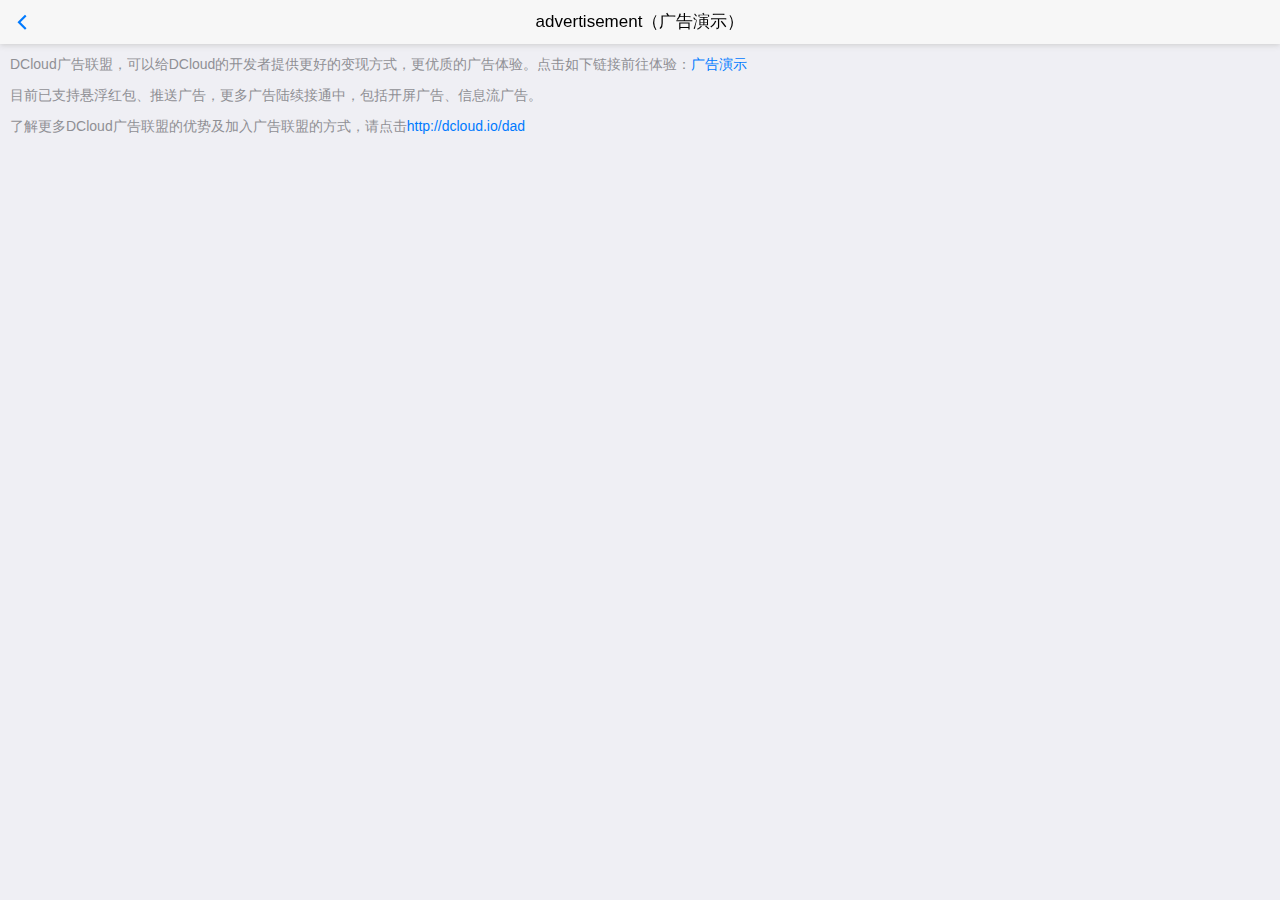
<file: ttt/examples/ad.html>
<!DOCTYPE html>
<html>

	<head>
		<meta charset="utf-8">
		<meta name="viewport" content="width=device-width,initial-scale=1,minimum-scale=1,maximum-scale=1,user-scalable=no" />
		<title>advertisement（广告演示）</title>
		<link href="../css/mui.min.css" rel="stylesheet" />
	</head>

	<body>
		<header class="mui-bar mui-bar-nav">
			<a class="mui-action-back mui-icon mui-icon-left-nav mui-pull-left"></a>
			<h1 class="mui-title">advertisement（广告演示）</h1>
		</header>
		<div class="mui-content">
			<div class="mui-content-padded">
				<p>DCloud广告联盟，可以给DCloud的开发者提供更好的变现方式，更优质的广告体验。点击如下链接前往体验：<a href="http://m3w.cn/helload">广告演示</a></p>
				<p>目前已支持悬浮红包、推送广告，更多广告陆续接通中，包括开屏广告、信息流广告。</p>
				<p>了解更多DCloud广告联盟的优势及加入广告联盟的方式，请点击<a href="http://dcloud.io/dad">http://dcloud.io/dad</a></p>
			</div>
		</div>
	</body>
	<script src="../js/mui.min.js"></script>
	<script type="text/javascript">
		mui.init();
		mui.plusReady(function () {
			if(plus.networkinfo.getCurrentType() == plus.networkinfo.CONNECTION_NONE){
				mui.toast("当前网络不给力");
			}
		});		

		//处理点击事件，需要打开原生浏览器
		mui('body').on('tap', 'a', function(e) {
			var href = this.getAttribute('href');
			if (href) {
				if (window.plus) {
					plus.runtime.openURL(href);
				} else {
					location.href = href;
				}
			}
		});

	</script>

</html>
</file>
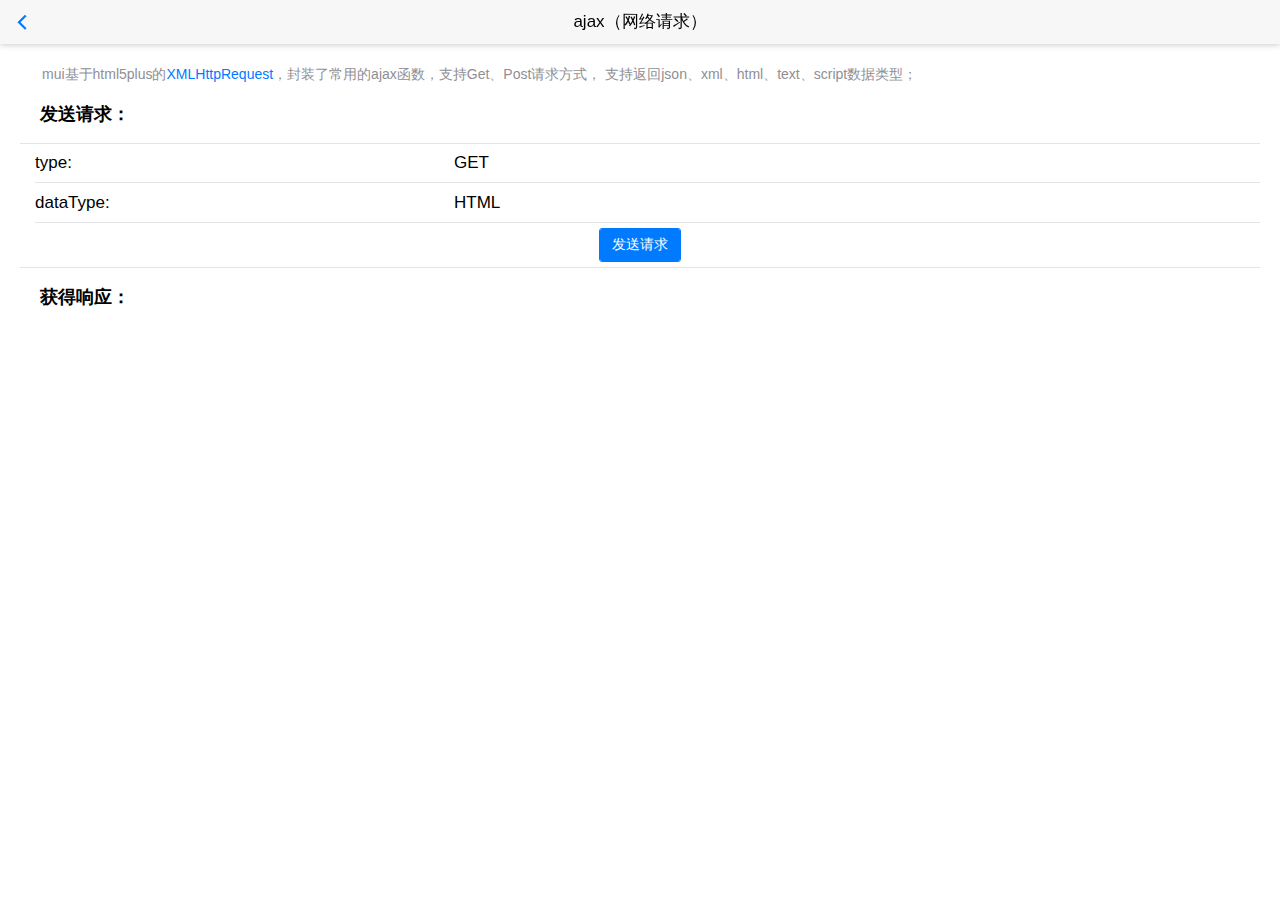
<file: ttt/examples/ajax.html>
<!DOCTYPE html>
<html>

	<head>
		<meta charset="utf-8">
		<title>Hello MUI</title>
		<meta name="viewport" content="width=device-width, initial-scale=1,maximum-scale=1,user-scalable=no">
		<meta name="apple-mobile-web-app-capable" content="yes">
		<meta name="apple-mobile-web-app-status-bar-style" content="black">

		<!--标准mui.css-->
		<link rel="stylesheet" href="../css/mui.min.css">
		<!--App自定义的css-->
		<!--<link rel="stylesheet" type="text/css" href="../css/app.css"/>-->
		<style>
		 	.mui-content-padded {
				padding: 10px;
			}
			body,body .mui-content {
				background-color: #fff !important;
			}
			code {
				word-wrap: break-word;
				word-break: normal;
				font-size: 90%;
				color: #c7254e;
				background-color: #f9f2f4;
				border-radius: 4px;
			}
		</style>
	</head>

	<body>
		<header class="mui-bar mui-bar-nav">
			<a class="mui-action-back mui-icon mui-icon-left-nav mui-pull-left"></a>
			<h1 class="mui-title">ajax（网络请求）</h1>
		</header>
		<div class="mui-content">
			<div class="mui-content-padded" style="padding-bottom: 50px;">
				<p style="text-indent: 22px;">
					mui基于html5plus的<a href="http://www.dcloud.io/docs/api/zh_cn/xhr.shtml">XMLHttpRequest</a>，封装了常用的ajax函数，支持Get、Post请求方式， 支持返回json、xml、html、text、script数据类型；
				</p>
				<h4 class="mui-content-padded">发送请求：</h4>
				<div class="mui-input-group">
					<div class="mui-input-row">
						<label>type:</label>
						<select id="method">
							<option value="get">GET</option>
							<option value="post">POST</option>
						</select>
					</div>
					<div class="mui-input-row">
						<label>dataType:</label>
						<select id="dataType">
							<option value="html">HTML</option>
							<option value="json">JSON</option>
							<option value="xml">XML</option>
						</select>
					</div>
					<div class="mui-button-row">
						<button type="button" id="confirm" class="mui-btn mui-btn-primary">发送请求</button>
					</div>
				</div>
				<h4 class="mui-content-padded">获得响应：</h4>
				<code id="response"></code>
			</div>
		</div>
		<script src="../js/mui.min.js"></script>
		<script>
			(function($) {
				$.init({
					swipeBack:true //启用右滑关闭功能
				});
				
				var network = true;
				if(mui.os.plus){
					mui.plusReady(function () {
						if(plus.networkinfo.getCurrentType()==plus.networkinfo.CONNECTION_NONE){
							network = false;
						}
					});
				}
				
				var methodEl = document.getElementById("method");
				var dataTypeEl = document.getElementById("dataType");
				var respnoseEl = document.getElementById("response");
				//成功响应的回调函数
				var success = function(response) {
					var dataType = dataTypeEl.value;
					if (dataType === 'json') {
						response = JSON.stringify(response);
					} else if (dataType === 'xml') {
						response = new XMLSerializer().serializeToString(response).replace(/</g, "&lt;").replace(/>/g, "&gt;");
					}
					respnoseEl.innerHTML = response;
				};
				//设置全局beforeSend
				$.ajaxSettings.beforeSend = function(xhr, setting) {
					//beforeSend演示,也可在$.ajax({beforeSend:function(){}})中设置单个Ajax的beforeSend
					console.log('beforeSend:::' + JSON.stringify(setting));
				};
				//设置全局complete
				$.ajaxSettings.complete = function(xhr, status) {
					console.log('complete:::' + status);
				}
				var ajax = function() {
					//利用RunJS的Echo Ajax功能测试
					var url = 'https://service.dcloud.net.cn/ajax/echo/';
					//请求方式，默认为Get；
					var type = methodEl.value;
					//预期服务器范围的数据类型
					var dataType = dataTypeEl.value;
					//发送数据
					var data = {
						name: "mui",
						version: "pre-release",
						author: "chb",
						description: "最接近原生APP体验的高性能前端框架"
					};
					url = url + (dataType === 'html' ? 'text' : dataType);
					respnoseEl.innerHTML = '正在请求中...';
					if (type === 'get') {
						if (dataType === 'json') {
							$.getJSON(url, data, success);
						} else {
							$.get(url, data, success, dataType);
						}
					} else if (type === 'post') {
						$.post(url, data, success, dataType);
					}
				};
				//发送请求按钮的点击事件
				document.getElementById("confirm").addEventListener('tap', function() {
					if(network){
						ajax();
					}else{
						mui.toast("当前网络不给力，请稍后再试");
					}
				});
				//点击描述中链接时，打开对应网页介绍；
				$('body').on('tap', 'a', function(e) {
					var href = this.getAttribute('href');
					if (href) {
						if (window.plus) {
							plus.runtime.openURL(href);
						} else {
							location.href = href;
						}
					}
				});
			})(mui);
		</script>
	</body>

</html>
</file>
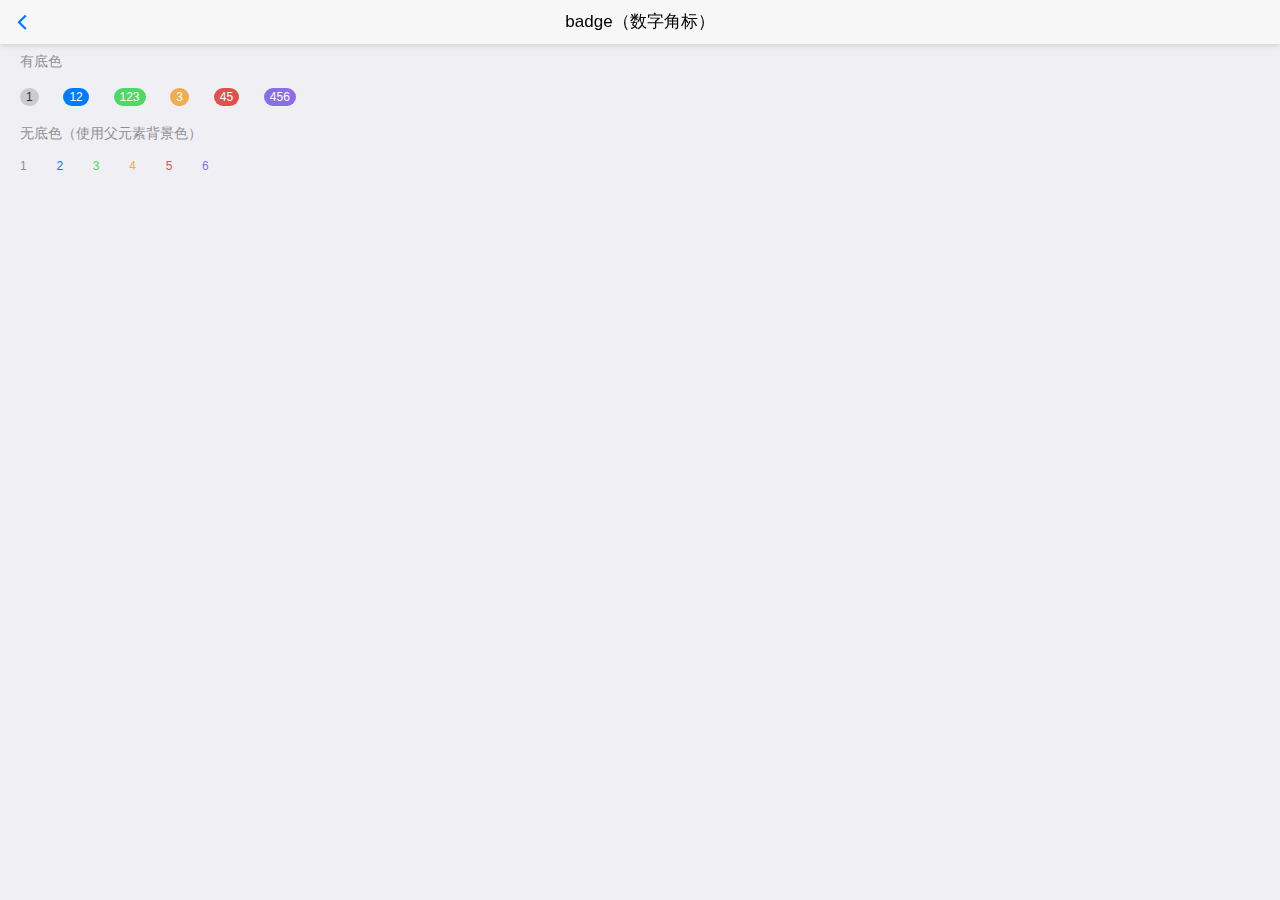
<file: ttt/examples/badges.html>
<!DOCTYPE html>
<html>

	<head>
		<meta charset="utf-8">
		<title>Hello MUI</title>
		<meta name="viewport" content="width=device-width, initial-scale=1,maximum-scale=1,user-scalable=no">
		<meta name="apple-mobile-web-app-capable" content="yes">
		<meta name="apple-mobile-web-app-status-bar-style" content="black">
		<!--标准mui.css-->
		<link rel="stylesheet" href="../css/mui.min.css">
		<!--App自定义的css-->
		<!--<link rel="stylesheet" type="text/css" href="../css/app.css"/>-->
		<style>
			h5 {
				margin: 10px;
			}
			.mui-badge {
				margin: 10px;
			}
		</style>
	</head>

	<body>
		<header class="mui-bar mui-bar-nav">
			<a class="mui-action-back mui-icon mui-icon-left-nav mui-pull-left"></a>
			<h1 class="mui-title">badge（数字角标）</h1>
		</header>
		<div class="mui-content">
			<div class="mui-content-padded">
				<h5>有底色</h5>
				<span class="mui-badge">1</span>
				<span class="mui-badge mui-badge-primary">12</span>
				<span class="mui-badge mui-badge-success">123</span>
				<span class="mui-badge mui-badge-warning">3</span>
				<span class="mui-badge mui-badge-danger">45</span>
				<span class="mui-badge mui-badge-purple">456</span>
				<h5>无底色（使用父元素背景色）</h5>
				<span class="mui-badge mui-badge-inverted">1</span>
				<span class="mui-badge mui-badge-primary mui-badge-inverted">2</span>
				<span class="mui-badge mui-badge-success mui-badge-inverted">3</span>
				<span class="mui-badge mui-badge-warning mui-badge-inverted">4</span>
				<span class="mui-badge mui-badge-danger mui-badge-inverted">5</span>
				<span class="mui-badge mui-badge-royal mui-badge-inverted">6</span>
			</div>
		</div>
	</body>
	<script src="../js/mui.min.js"></script>
	<script>
		mui.init({
			swipeBack:true //启用右滑关闭功能
		});
	</script>
</html>
</file>
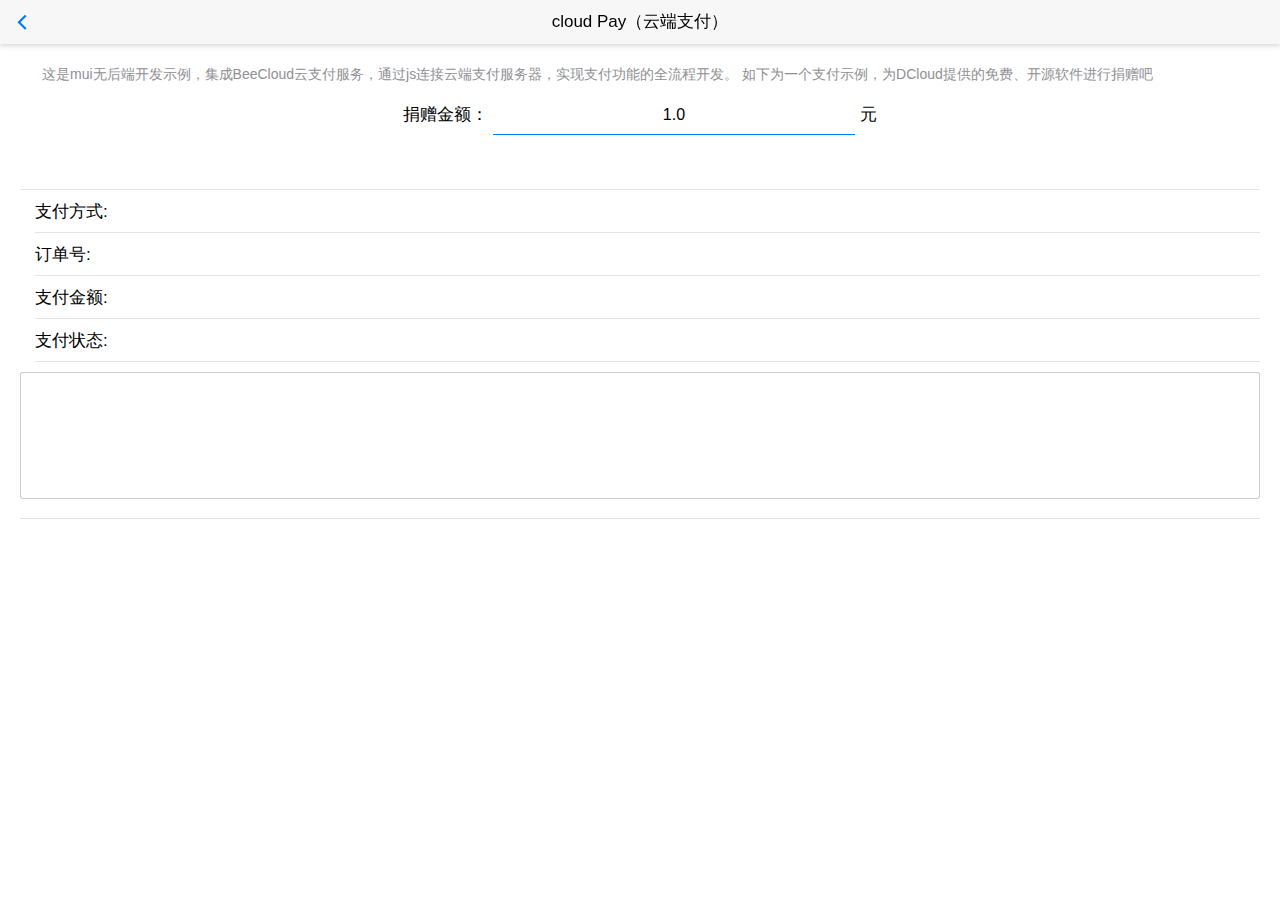
<file: ttt/examples/beecloud.html>
<!DOCTYPE html>
<html>

	<head>
		<meta charset="utf-8">
		<meta name="viewport" content="width=device-width,initial-scale=1,minimum-scale=1,maximum-scale=1,user-scalable=no" />
		<title></title>
		<link rel="stylesheet" href="../css/mui.min.css">
		<script src="../js/mui.min.js"></script>
		<script type="text/javascript" charset="utf-8">
			mui.init();
		</script>
		<!--标准mui.css-->
		<style>
			.mui-content-padded {
				padding: 10px;
			}
			body,
			body .mui-content {
				background-color: #fff !important;
			}
			#total {
				-webkit-user-select: text;
				text-align: right;
				padding: 0 1em;
				border: 0px;
				border-bottom: 1px solid #007aff;
				border-radius: 0;
				font-size: 16px;
				width: 30%;
				outline: none;
			}
			textarea{
				margin-top: 10px;
			}
			.mui-btn-block{
				padding: 8px 5px;
			}
		</style>
	</head>

	<body>
		<header class="mui-bar mui-bar-nav">
			<a class="mui-action-back mui-icon mui-icon-left-nav mui-pull-left"></a>
			<h1 class="mui-title">cloud Pay（云端支付）</h1>
		</header>
		<div id="dcontent" class="mui-content">
			<div class="mui-content-padded">
				<p style="text-indent: 22px;">
					这是mui无后端开发示例，集成BeeCloud云支付服务，通过js连接云端支付服务器，实现支付功能的全流程开发。 如下为一个支付示例，为DCloud提供的免费、开源软件进行捐赠吧
				</p>
				<div style="padding: 0 1em;text-align:center">
					捐赠金额：
					<input id="total" type="number" value="1.0" style="text-align:center" /> 元
				</div>
				<div class="mui-content-padded oauth-area">
					<!--探测本机软件，自动显示支付宝和微信支付方式-->
					<!--银联在线一直显示-->
					<div id='UN_WEB' class="mui-btn mui-btn-blue mui-btn-block pay" style="display: none;">
						银联在线
					</div>
				</div>
				<ul class="mui-table-view">
					<li class="mui-table-view-cell">
						支付方式: <span id="channel"></span>
					</li>
					<li class="mui-table-view-cell">
						订单号: <span id="bill_no"></span>
					</li>
					<li class="mui-table-view-cell">
						支付金额: <span id="total_fee"></span>
					</li>
					<li class="mui-table-view-cell">
						支付状态:<span id="status"></span>
					</li>
					<textarea name="" id="status_msg" cols="20" rows="5"></textarea>
				</ul>
			</div>
		</div>
	</body>
	<script src="../js/beecloud.js">
	</script>
	<script type="text/javascript">
		mui('.mui-content-padded').on('tap', '.pay', function() {
			var channel_id = null;
			switch (this.id) { 
				case 'alipay':
					channel_id = 'ALI_APP';
					break;
				case 'wxpay':
					channel_id = 'WX_APP';
					break;
				case 'UN_WEB':
					channel_id = 'UN_WEB';
					break;
				default:
					break;
			}
			beecloudPay(channel_id);
			document.getElementById("channel").innerHTML = channel_id;
			document.getElementById("total_fee").innerHTML = document.getElementById('total').value;
			document.getElementById("bill_no").innerHTML = beecloud.genBillNo();
		})

		function beecloudPay(bcChannel) {
			//因DCloud尚未申请银联账号，故支付宝、微信使用的是DCloud的appid，银联暂时使用BeeCloud的appid，开发者这里无需判断，直接写一个appid即可；
			var _appid = bcChannel == "UN_WEB" ? "c37d661d-7e61-49ea-96a5-68c34e83db3b":"44f01a13-965f-4b27-ba9f-da678b47f3f5"
			/*
			 * 构建支付参数
			 * 
			 * app_id: BeeCloud控制台上创建的APP的appid，必填 
			 * title: 订单标题，32个字节，最长支持16个汉字；必填
			 * total_fee: 支付金额，以分为单位，大于0的整数，必填
			 * bill_no: 订单号，8~32位数字和/或字母组合,确保在商户系统中唯一，必填
			 * optional: 扩展参数,可以传入任意数量的key/value对来补充对业务逻辑的需求;此参数会在webhook回调中返回; 选填
			 * bill_timeout: 订单失效时间,必须为非零正整数，单位为秒，必须大于360。选填 
			 */
			var payData = {
				app_id: _appid,
				channel: bcChannel,
				title: "DCloud项目捐赠",
				total_fee: document.getElementById('total').value * 100,
				bill_no: beecloud.genBillNo(),
				optional: {
					'uerId': 'beecloud',
					'phone': '4006280728'
				},
				bill_timeout: 360,
				return_url: "http://www.dcloud.io/demo/pay" //wap支付成功后的回跳地址
			};
			/*
			 *  发起支付
			 *  payData: 支付参数
			 *  cbsuccess: 支付成功回调
			 *  cberror: 支付失败回调
			 */
			beecloud.payReq(payData, function(result) {
				document.getElementById("status").innerHTML = 'success';
				document.getElementById("status").style.color = 'green'
				document.getElementById("status_msg").innerHTML = "-------- 支付成功 --------" + "\n感谢您的支持,我们会继续努力完善产品";
				console.log(result);
			}, function(e) {
				document.getElementById("status").innerHTML = 'failed';
				document.getElementById("status").style.color = 'red'
				document.getElementById("status_msg").innerHTML = "-------- 支付失败 --------\n" + "错误码：" + e.code + '\n' + e.message;
			});
		}
	</script>

</html>
</file>
<file: partjob/css/index.css>
.my-foot{
	height: 50px;
	border-style: solid;
	border-width: 1px 0px 0px;
	border-color: #ACACB4;
	position: fixed;
	z-index: 1;
}
.my-foot img {
	margin-top: 3px;
	width: 32px; 
	height: 32px;
}
.my-foot span {
	position: fixed;
	/* top: 10px; */
	font-size: 13px;
}
.my-foot img:nth-child(1) {
	margin-left: 20px;
}
.search-icon {
	width: 20px;
	height: 20px;
	margin-left: 5px;
	margin-top: 5px;
}
.search-input {
	height: 30px;
	color: #555555;
	background-color: #F1F1F1;
	line-height: 23px;
	border: none;
	font-size: 16px;
}
.search {
	margin-top: 5px;;
	background-color: #F1F1F1;
	border-radius: 10px;
	margin-left: 60px;
	margin-right: 10px;
}
.city {
	position: absolute;
	z-index: 1;
	margin-left: 8px;
	margin-top: 10px;
}
#top-search {
	top: 0px;
	height: 55px;
	padding-top: 10px;
	padding-bottom: 3px;
	border-bottom: #AAAAAA 1px;
	border-width: 0px 0px 1px;
	border-style: solid;
	position: fixed;
	z-index: 1;
}
#body-show {
	position: fixed;
	top: 55px;
	bottom: 50px;
	right: 0px;
	left: 0px;
	overflow: auto;
}
.choose-city {
	background-color: #FFFFFF;
	overflow: auto;
	border-radius: 10px;
	top: 15px;
	left: 10px;
	height: 0px; width: 0px;
	box-shadow: 3px 3px 5px #888888;
}
.city-close {
	position: fixed;
	z-index: 1;
	right: 15px;
	height: 25px;
	width: 25px;
}

#job-num, #community-num {
			color: white;
			font-size: 10px;
			float: right;
			margin-left: -5px;
			margin-top: -28px;
			background-color: red;
			text-align: center;
			line-height: 16px;
			width: 16px;
			height: 16px;
			border-radius: 8px;
		}
</file>
<file: partjob/css/profile.page.css>
/* describe: 个人中心页面css配置文件 */

#person-img {
	margin: 20px 20px;
	height: 70px;
	width: 70px;
	border-radius: 35px;
}

/* #my-info {
	box-shadow: 0.5px 0.5px #AAAAAA;
} */

#info {
	position: absolute;
	margin-top: 20px;
}

#balance {
	margin-top: 10px;
}

#get-money {
	font-size: 14px;
}

#resume {
	font-size: 0.875rem;
	margin-right: 20px;
	margin-top: 20px;
	float: right;
}

#my-job {
	background-color: #FFFFFF;
	margin-top: 20px;
	height: 90px;
	/* box-shadow: 0px 1px 0.5px 0.5px #AAAAAA; */
}

#my-job #title {
	margin-top: 5px;
	margin-left: 10px;
	margin-bottom: 10px;
}

#my-job img {
	width: 35px;
}

#my-job span div {
	display: inline;
	position: absolute;
	margin-top: 35px;
	margin-left: -38px;
	font-size: 14px;
}

#others {
	background-color: #FFFFFF;
	margin-top: 20px;
	/* box-shadow: 0px 1px 0.5px 0.5px #AAAAAA; */
}

#others img {
	margin-top: 13px;
	margin-left: 10px;
	width: 25px;
	height: 25px;
}

#others div {
	height: 50px;
}

#others span {
	position: absolute;
	margin-top: 0px;
	margin-left: 10px;
	padding-top: 15px;
	border-top: #EAEAEA;
	border-width: 1px 0 0 0;
	border-style: solid;
}

#others #more {
	position: absolute;
	color: #B6B6B6;
}

#commuity {
	border-style: none !important;
}
</file>
<file: ttt/css/app.css>
/*
 *这是单独为hello mui准备的个性化css，可以覆盖标准mui的css定义；
 * 在实际项目开发时，建议为App单独写一个css文件，从而实现项目的自定义皮肤功能；
 * 
 * */
.mui-plus header.mui-bar{
	display: none;
}
.mui-plus .mui-bar-nav~.mui-content{
	padding: 0;
}

/*hm开头的表示仅为 Hello MUI示例定义*/
.hm-description{
	margin: .5em 0;
}

.hm-description>li {
	font-size: 14px;
	color: #8f8f94;
}
</file>
